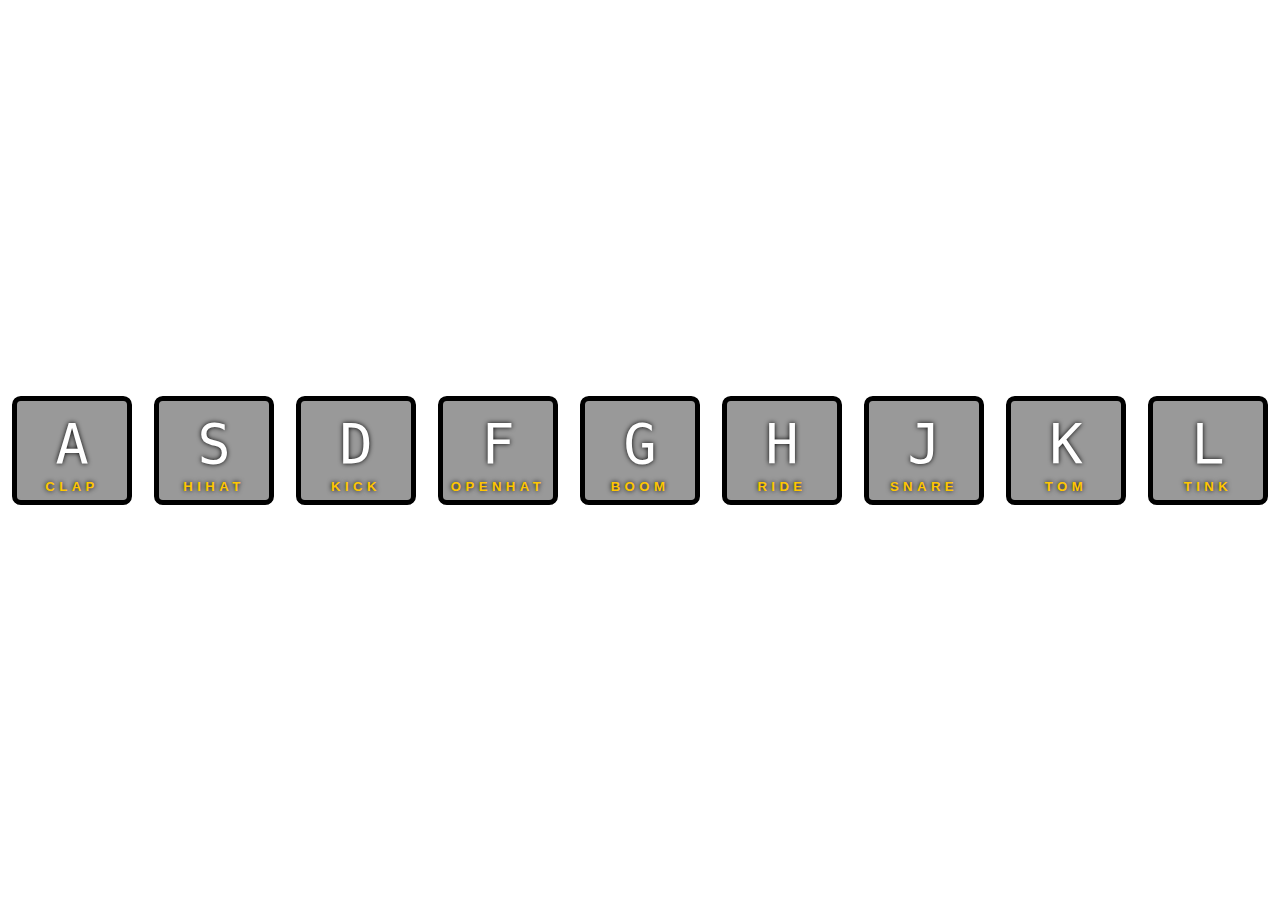
<file: 01-Javascript Drum Kit/index.html>
<!DOCTYPE html>
<html lang="en">

<head>
    <meta charset="UTF-8">
    <title>JS Drum Kit</title>
    <link rel="stylesheet" href="style.css">
</head>

<body>


    <div class="keys">
        <div data-key="65" class="key">
            <kbd>A</kbd>
            <span class="sound">clap</span>
        </div>
        <div data-key="83" class="key">
            <kbd>S</kbd>
            <span class="sound">hihat</span>
        </div>
        <div data-key="68" class="key">
            <kbd>D</kbd>
            <span class="sound">kick</span>
        </div>
        <div data-key="70" class="key">
            <kbd>F</kbd>
            <span class="sound">openhat</span>
        </div>
        <div data-key="71" class="key">
            <kbd>G</kbd>
            <span class="sound">boom</span>
        </div>
        <div data-key="72" class="key">
            <kbd>H</kbd>
            <span class="sound">ride</span>
        </div>
        <div data-key="74" class="key">
            <kbd>J</kbd>
            <span class="sound">snare</span>
        </div>
        <div data-key="75" class="key">
            <kbd>K</kbd>
            <span class="sound">tom</span>
        </div>
        <div data-key="76" class="key">
            <kbd>L</kbd>
            <span class="sound">tink</span>
        </div>
    </div>

    <audio data-key="65" src="sounds/clap.wav"></audio>
    <audio data-key="83" src="sounds/hihat.wav"></audio>
    <audio data-key="68" src="sounds/kick.wav"></audio>
    <audio data-key="70" src="sounds/openhat.wav"></audio>
    <audio data-key="71" src="sounds/boom.wav"></audio>
    <audio data-key="72" src="sounds/ride.wav"></audio>
    <audio data-key="74" src="sounds/snare.wav"></audio>
    <audio data-key="75" src="sounds/tom.wav"></audio>
    <audio data-key="76" src="sounds/tink.wav"></audio>

    <script>
        function removeTransition(e) {
            if (e.propertyName !== 'transform') return;
            e.target.classList.remove('playing');
        }

        function playSound(e) {
            const audio = document.querySelector(`audio[data-key="${e.keyCode}"]`);
            const key = document.querySelector(`div[data-key="${e.keyCode}"]`);
            if (!audio) return;
            key.classList.add('playing');
            audio.currentTime = 0;
            audio.play();
        }
        const keys = Array.from(document.querySelectorAll('.key'));
        keys.forEach(key => key.addEventListener('transitionend', removeTransition));
        window.addEventListener('keydown', playSound);
    </script>



</body>

</html>
</file>
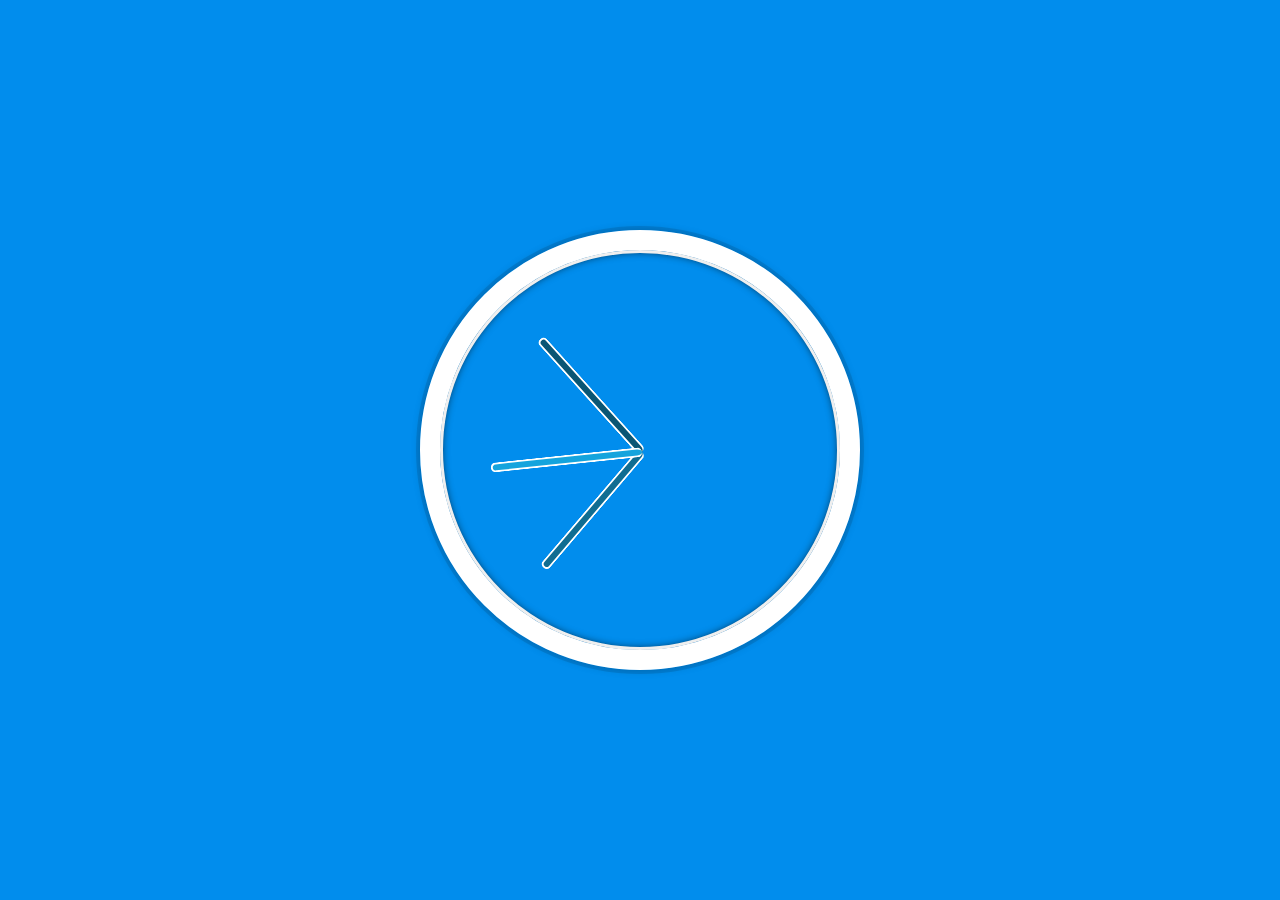
<file: 02-JS and CSS Clock/index.html>
<!DOCTYPE html>
<html lang="en">

<head>
    <meta charset="UTF-8">
    <title>JS + CSS Clock</title>
    <link rel="stylesheet" href="style.css">
</head>

<body>


    <div class="clock">
        <div class="clock-face">
            <div class="hand hour-hand"></div>
            <div class="hand min-hand"></div>
            <div class="hand second-hand"></div>
        </div>
    </div>

</body>
<script>
    const secondHand = document.querySelector('.second-hand');
    const minsHand = document.querySelector('.min-hand');
    const hourHand = document.querySelector('.hour-hand');

    function setDate() {
        const now = new Date();
        const seconds = now.getSeconds();
        const secondsDegrees = ((seconds / 60) * 360) + 90;
        secondHand.style.transform = `rotate(${secondsDegrees}deg)`;
        const mins = now.getMinutes();
        const minsDegrees = ((mins / 60) * 360) + ((seconds / 60) * 6) + 90;
        minsHand.style.transform = `rotate(${minsDegrees}deg)`;
        const hour = now.getHours();
        const hourDegrees = ((hour / 12) * 360) + ((mins / 60) * 30) + 90;
        hourHand.style.transform = `rotate(${hourDegrees}deg)`;
    }
    setInterval(setDate, 1000);
    setDate();
</script>

</html>
</file>
<file: 01-Javascript Drum Kit/style.css>
html {
    font-size: 11px;
    background: url(https://i.imgur.com/8BPnPdT.png) bottom center;
    background-size: cover;
}

body,
html {
    margin: 0;
    padding: 0;
    font-family: sans-serif;
}

.keys {
    display: flex;
    flex: 1;
    min-height: 100vh;
    align-items: center;
    justify-content: center;
}

.key {
    border: .5rem solid black;
    border-radius: .8rem;
    margin: 1rem;
    font-size: 1.5rem;
    padding: 1rem .5rem;
    transition: all .07s ease;
    width: 9rem;
    height: 7rem;
    text-align: center;
    color: white;
    background: rgba(0, 0, 0, 0.4);
    text-shadow: 0 0 .5rem black;
}

.playing {
    transform: scale(1.2);
    background: rgba(236, 166, 15, 0.4);
    border-color: #ffc600;
    box-shadow: 0 0 1rem #ffc600;
}

kbd {
    display: block;
    font-size: 5rem;
    font-weight: 200;
}

.sound {
    font-size: 1.2rem;
    text-transform: uppercase;
    letter-spacing: .4rem;
    font-weight: bold;
    color: #ffc600;
}
</file>
<file: 02-JS and CSS Clock/style.css>
html {
    background: #018DED url(https://i.imgur.com/mSLyuDE.jpg);
    background-size: cover;
    font-family: 'helvetica neue';
    text-align: center;
    font-size: 10px;
}

body {
    margin: 0;
    font-size: 2rem;
    display: flex;
    flex: 1;
    min-height: 100vh;
    align-items: center;
}

.clock {
    width: 30rem;
    height: 30rem;
    border: 20px solid white;
    border-radius: 50%;
    margin: 50px auto;
    position: relative;
    padding: 5rem;
    box-shadow: 0 0 0 4px rgba(0, 0, 0, 0.1), inset 0 0 0 3px #EFEFEF, inset 0 0 10px black, 0 0 10px rgba(0, 0, 0, 0.2);
}

.clock-face {
    position: relative;
    width: 100%;
    height: 100%;
    transform: translateY(-3px);
    /* account for the height of the clock hands */
}

.hand {
    width: 50%;
    height: 6px;
    background: black;
    position: absolute;
    top: 50%;
    transform-origin: 100%;
    transform: rotate(90deg);
    transition: all 0.05s;
    transition-timing-function: cubic-bezier(0.1, 2.7, 0.58, 1);
}

.second-hand {
    background: rgb(21, 164, 221);
    border-radius: 20px;
    border-left: 2px solid white;
    border-top: 2px solid white;
    border-bottom: 2px solid white;
}

.min-hand {
    background: rgb(16, 109, 146);
    border-radius: 20px;
    border-left: 2px solid white;
    border-top: 2px solid white;
    border-bottom: 2px solid white;
}

.hour-hand {
    background: rgb(10, 86, 116);
    border-radius: 20px;
    border-left: 2px solid white;
    border-top: 2px solid white;
    border-bottom: 2px solid white;
}
</file>
